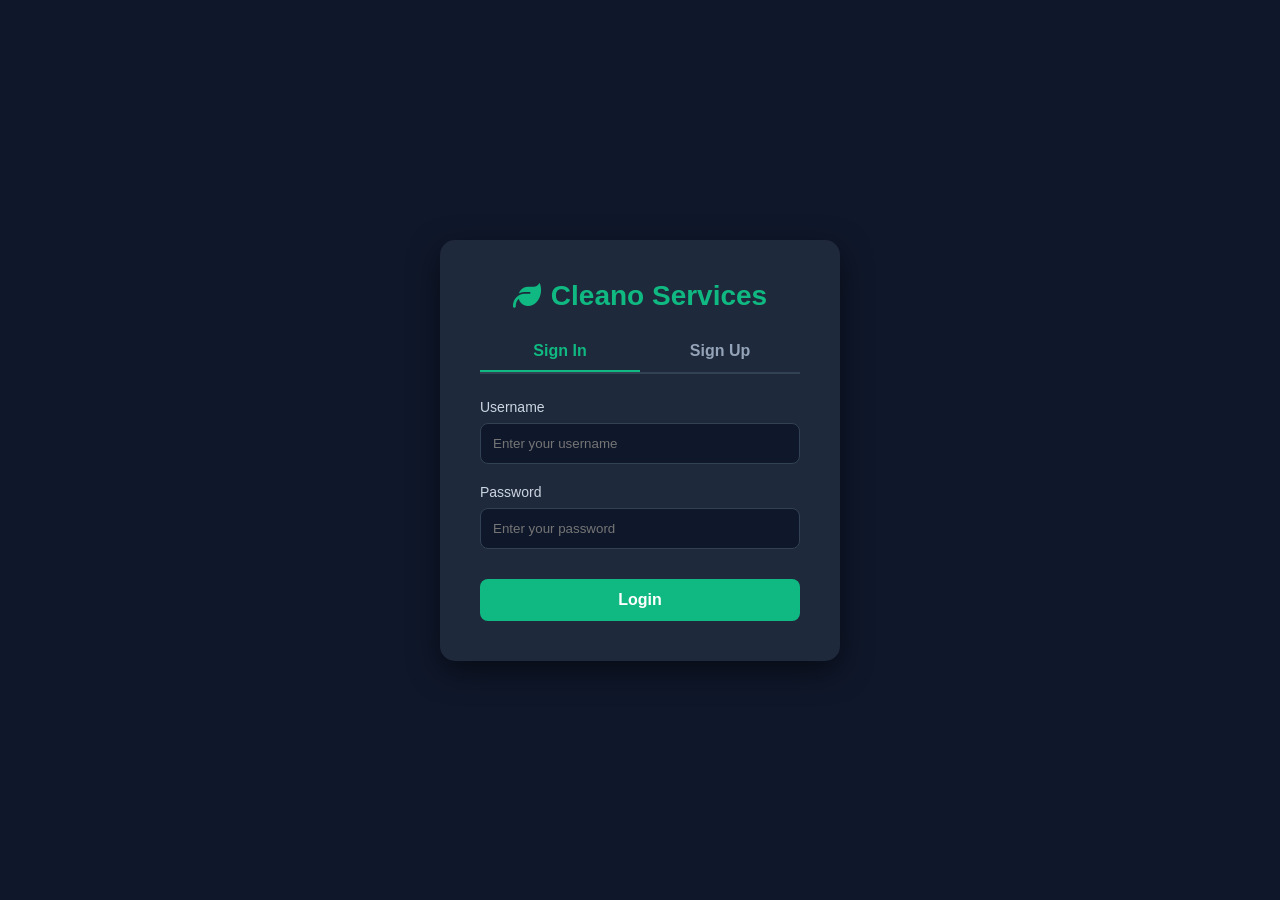
<file: index.html>
<!DOCTYPE html>
<html lang="en">
<head>
    <meta charset="UTF-8">
    <meta name="viewport" content="width=device-width, initial-scale=1.0">
    <title>Cleano - Login & Register</title>
    <link rel="icon" type="image/png" href="imammag.png">
    <link rel="stylesheet" href="https://cdnjs.cloudflare.com/ajax/libs/font-awesome/6.4.0/css/all.min.css">
    <style>
        * { margin: 0; padding: 0; box-sizing: border-box; font-family: 'Segoe UI', Tahoma, Geneva, Verdana, sans-serif; }
        body { display: flex; justify-content: center; align-items: center; height: 100vh; background: #0f172a; color: #f8fafc; }
        
        .auth-container { background: #1e293b; width: 400px; padding: 40px; border-radius: 15px; box-shadow: 0 10px 30px rgba(0,0,0,0.5); text-align: center; }
        .logo { font-size: 28px; font-weight: bold; color: #10b981; margin-bottom: 20px; display: flex; align-items: center; justify-content: center; gap: 10px; }
        
        .tabs { display: flex; margin-bottom: 25px; border-bottom: 2px solid #334155; }
        .tab { flex: 1; padding: 10px; cursor: pointer; color: #94a3b8; font-weight: 600; transition: 0.3s; }
        .tab.active { color: #10b981; border-bottom: 2px solid #10b981; }
        
        .form-group { margin-bottom: 20px; text-align: left; }
        .form-group label { display: block; margin-bottom: 8px; font-size: 14px; color: #cbd5e1; }
        .form-group input, .form-group select { width: 100%; padding: 12px; border-radius: 8px; border: 1px solid #334155; background: #0f172a; color: #fff; outline: none; transition: 0.3s; }
        .form-group input:focus, .form-group select:focus { border-color: #10b981; }
        
        .auth-btn { width: 100%; padding: 12px; background: #10b981; color: white; border: none; border-radius: 8px; font-size: 16px; font-weight: bold; cursor: pointer; transition: 0.3s; margin-top: 10px; }
        .auth-btn:hover { background: #059669; }
        
        .form-section { display: none; animation: fadeIn 0.4s; }
        .form-section.active { display: block; }
        
        @keyframes fadeIn { from { opacity: 0; transform: translateY(10px); } to { opacity: 1; transform: translateY(0); } }
    </style>
</head>
<body>

    <div class="auth-container">
        <div class="logo"><i class="fa-solid fa-leaf"></i> Cleano Services</div>
        
        <div class="tabs">
            <div class="tab active" id="tab-login" onclick="switchTab('login')">Sign In</div>
            <div class="tab" id="tab-signup" onclick="switchTab('signup')">Sign Up</div>
        </div>

        <div id="form-login" class="form-section active">
            <div class="form-group">
                <label>Username</label>
                <input type="text" id="login-username" placeholder="Enter your username">
            </div>
            <div class="form-group">
                <label>Password</label>
                <input type="password" id="login-password" placeholder="Enter your password">
            </div>
            <button class="auth-btn" onclick="login()">Login</button>
        </div>

        <div id="form-signup" class="form-section">
            <div class="form-group">
                <label>Username</label>
                <input type="text" id="signup-username" placeholder="Choose a username">
            </div>
            <div class="form-group">
                <label>Password</label>
                <input type="password" id="signup-password" placeholder="Create a password">
            </div>
            <div class="form-group">
                <label>Account Type (Role)</label>
                <select id="signup-role" onchange="toggleAdminSecret()">
                    <option value="user">Customer (User)</option>
                    <option value="admin">System Admin</option>
                </select>
            </div>
            
            <div class="form-group" id="admin-secret-group" style="display: none;">
                <label style="color: #f59e0b;">Admin Secret Key <i class="fa-solid fa-lock"></i></label>
                <input type="password" id="signup-admin-secret" placeholder="Enter secret code to become admin">
            </div>
            <button class="auth-btn" onclick="signup()">Create Account</button>
        </div>
    </div>

    <script>
        const API_URL = 'https://cleano-backend.vercel.app/api';

        // دالة التبديل بين الفورمتين
        function switchTab(tab) {
            document.getElementById('tab-login').classList.remove('active');
            document.getElementById('tab-signup').classList.remove('active');
            document.getElementById('form-login').classList.remove('active');
            document.getElementById('form-signup').classList.remove('active');
            
            document.getElementById(`tab-${tab}`).classList.add('active');
            document.getElementById(`form-${tab}`).classList.add('active');
        }

        // دالة إظهار وإخفاء حقل الكود السري للأدمن
        function toggleAdminSecret() {
            const role = document.getElementById('signup-role').value;
            const secretGroup = document.getElementById('admin-secret-group');
            if (role === 'admin') {
                secretGroup.style.display = 'block'; // نظهره لو اختار أدمن
            } else {
                secretGroup.style.display = 'none'; // نخفيه لو اختار عميل
            }
        }

        // دالة التسجيل (Sign Up) المتأمنة
        async function signup() {
            const username = document.getElementById('signup-username').value.trim();
            const password = document.getElementById('signup-password').value;
            const role = document.getElementById('signup-role').value;
            const adminSecret = document.getElementById('signup-admin-secret').value; // نقرأ الكود السري

            if(!username || !password) return alert("Please fill all fields!");

            try {
                const response = await fetch(`${API_URL}/signup`, {
                    method: 'POST',
                    headers: { 'Content-Type': 'application/json' },
                    body: JSON.stringify({ username, password, role, adminSecret }) // نبعته للسيرفر
                });
                const result = await response.json();
                
                if(result.success) {
                    alert("Account created successfully! Please Sign In.");
                    switchTab('login');
                } else {
                    alert(result.message); // هيطلع هنا رسالة الخطأ لو الكود السري غلط
                }
            } catch (error) {
                console.error(error);
                alert("Server error, make sure backend is running.");
            }
        }

        // دالة الدخول (Sign In)
        async function login() {
            const username = document.getElementById('login-username').value.trim();
            const password = document.getElementById('login-password').value;

            if(!username || !password) return alert("Please enter username and password!");

            try {
                const response = await fetch(`${API_URL}/login`, {
                    method: 'POST',
                    headers: { 'Content-Type': 'application/json' },
                    body: JSON.stringify({ username, password })
                });
                const result = await response.json();

                if(result.success) {
                    // السيستم بيحفظ اسمك عشان يظهر في الداشبورد أو بوابة العميل
                    if(result.role === 'admin') {
                        localStorage.setItem('cleano_admin_name', result.username);
                        window.location.href = 'admin.html';
                    } else {
                        localStorage.setItem('cleano_customer_name', result.username);
                        window.location.href = 'user.html';
                    }
                } else {
                    alert(result.message); // لو الباسورد غلط
                }
            } catch (error) {
                console.error(error);
                alert("Server error, make sure backend is running.");
            }
        }
    </script>
</body>
</html>
</file>
